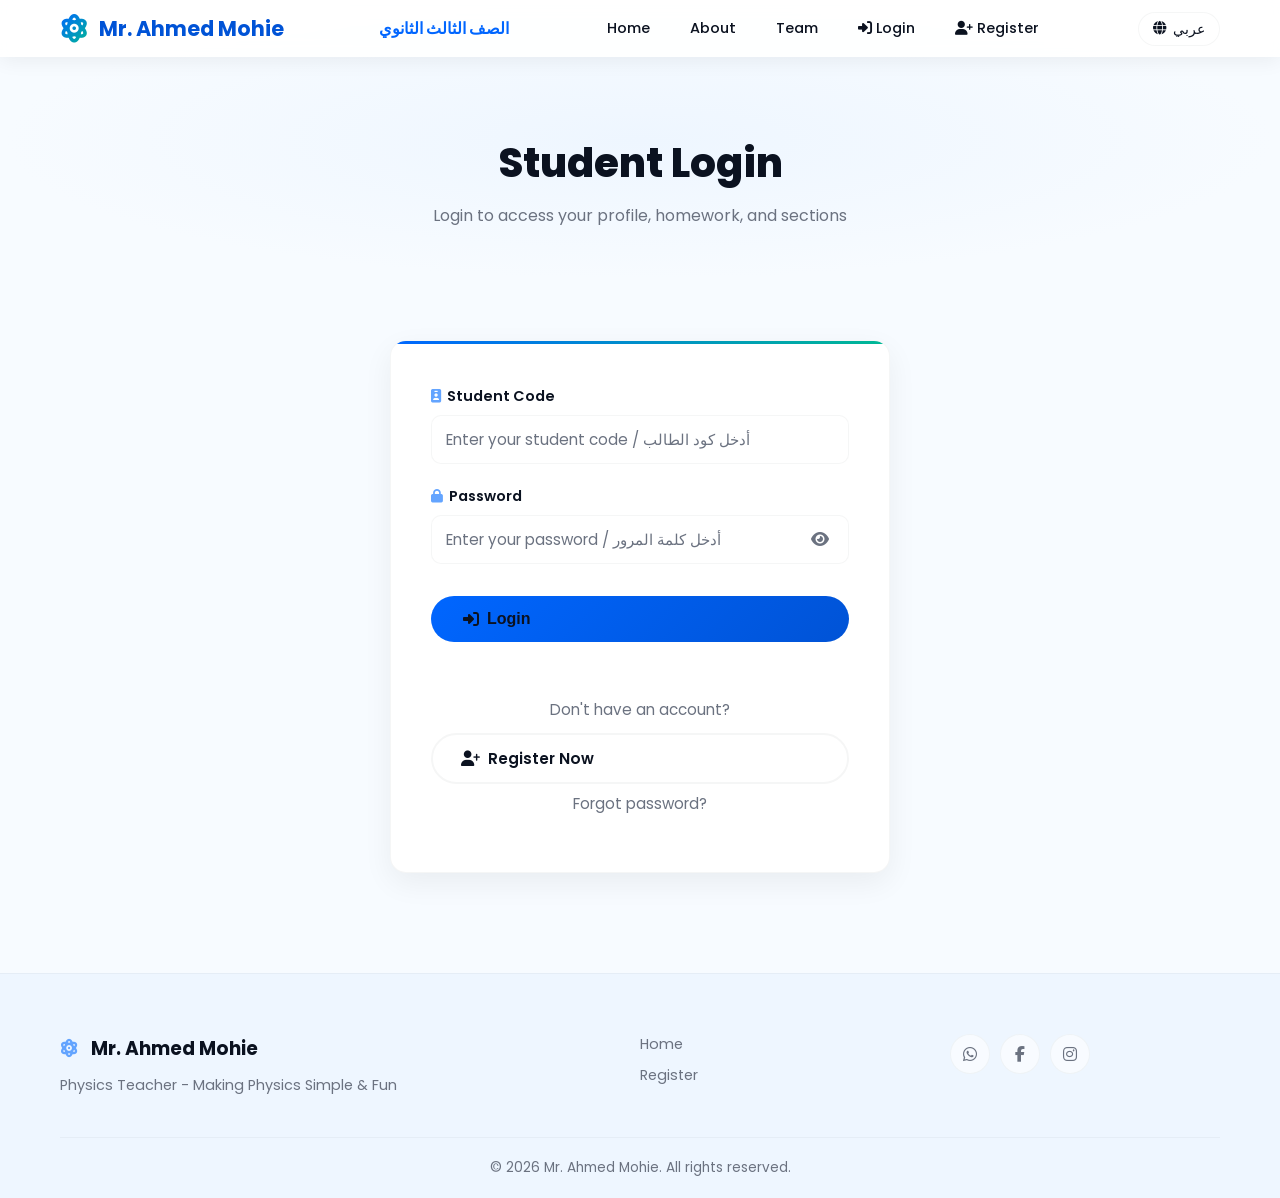
<file: login.html>
<!DOCTYPE html>
<html lang="en" dir="ltr">
<head>
  <meta charset="UTF-8">
  <meta name="viewport" content="width=device-width, initial-scale=1.0">
  <title>Login - Mr. Ahmed Mohie Physics</title>
  <link rel="stylesheet" href="https://cdnjs.cloudflare.com/ajax/libs/font-awesome/6.5.1/css/all.min.css">
  <link href="https://fonts.googleapis.com/css2?family=Cairo:wght@300;400;600;700;900&family=Poppins:wght@300;400;500;600;700;900&display=swap" rel="stylesheet">
  <link rel="stylesheet" href="css/style.css">
</head>
<body>
  <!-- Loader -->
  <div id="loader">
    <div class="loader-content">
      <div class="atom-loader"><div class="electron"></div><div class="electron"></div><div class="electron"></div><div class="nucleus"></div></div>
      <p data-en="Loading..." data-ar="جاري التحميل...">Loading...</p>
    </div>
  </div>

  <!-- Navbar -->
  <nav class="navbar scrolled" id="navbar">
    <div class="nav-container">
      <a href="index.html" class="logo"><i class="fas fa-atom"></i><span data-en="Mr. Ahmed Mohie" data-ar="أ. أحمد محي">Mr. Ahmed Mohie</span></a>
      <div style="margin-left:12px; font-weight:700; direction:rtl; color:var(--primary);">الصف الثالث الثانوي</div>
      <div class="nav-links" id="navLinks">
        <a href="index.html" class="nav-link" data-en="Home" data-ar="الرئيسية">Home</a>
        <a href="index.html#about" class="nav-link" data-en="About" data-ar="من نحن">About</a>
        <a href="index.html#team" class="nav-link" data-en="Team" data-ar="الفريق">Team</a>
        <span class="nav-auth" id="navAuth"></span>
        <!-- <a href="homework.html" class="nav-link nav-btn" data-en="Homework" data-ar="الواجب"><i class="fas fa-book-open"></i> <span data-en="Homework" data-ar="الواجب">Homework</span></a> -->
        <!-- <a href="sections.html" class="nav-link nav-btn btn-secondary" data-en="Sections" data-ar="الحصص"><i class="fas fa-play-circle"></i> <span data-en="Sections" data-ar="الحصص">Sections</span></a> -->
      </div>
      <div class="nav-actions">
        <button class="lang-toggle" id="langToggle" onclick="toggleLanguage()"><i class="fas fa-globe"></i><span id="langText">عربي</span></button>
        <button class="menu-toggle" id="menuToggle" onclick="toggleMenu()"><span></span><span></span><span></span></button>
      </div>
    </div>
  </nav>

  <!-- Page Hero -->
  <div class="page-hero">
    <div>
      <h1 data-en="Student Login" data-ar="تسجيل الدخول">Student Login</h1>
      <p data-en="Login to access your profile, homework, and sections" data-ar="سجل دخولك للوصول لملفك الشخصي والواجبات والحصص">Login to access your profile, homework, and sections</p>
    </div>
  </div>

  <!-- Login Form -->
  <section class="form-section">
    <div class="container">
      <div class="form-card" style="max-width: 500px;">
        <div id="formAlert" style="display:none;"></div>

        <form id="loginForm" autocomplete="off">
          <!-- Student Code -->
          <div class="form-group">
            <label><i class="fas fa-id-badge"></i> <span data-en="Student Code" data-ar="كود الطالب">Student Code</span></label>
            <input type="text" class="form-control" id="loginCode" name="loginCode" placeholder="Enter your student code / أدخل كود الطالب" required>
            <div class="form-error" id="codeError" data-en="Student code is required" data-ar="كود الطالب مطلوب">Student code is required</div>
          </div>

          <!-- Password -->
          <div class="form-group">
            <label><i class="fas fa-lock"></i> <span data-en="Password" data-ar="كلمة المرور">Password</span></label>
            <div style="position: relative;">
              <input type="password" class="form-control" id="loginPassword" name="loginPassword" placeholder="Enter your password / أدخل كلمة المرور" required style="padding-right: 50px;">
              <button type="button" class="password-eye" onclick="togglePasswordVisibility('loginPassword', this)">
                <i class="fas fa-eye"></i>
              </button>
            </div>
            <div class="form-error" id="passwordError" data-en="Password is required" data-ar="كلمة المرور مطلوبة">Password is required</div>
          </div>

          <!-- Submit -->
          <button type="submit" class="btn btn-primary btn-lg" style="width: 100%; margin-top: 10px;" id="loginBtn">
            <i class="fas fa-sign-in-alt"></i>
            <span data-en="Login" data-ar="دخول">Login</span>
          </button>
        </form>

        <div class="form-footer">
          <p data-en="Don't have an account?" data-ar="ليس لديك حساب؟">Don't have an account?</p>
          <a href="register.html" class="btn btn-outline" style="width: 100%;">
            <i class="fas fa-user-plus"></i>
            <span data-en="Register Now" data-ar="سجل الآن">Register Now</span>
          </a>
          <p style="margin-top:8px; text-align:center;">
            <a href="#" id="forgotLink" data-en="Forgot password?" data-ar="هل نسيت كلمة المرور؟">Forgot password?</a>
          </p>

          <!-- Forgot password modal (placed inside form card for reliable DOM availability) -->
          <div id="forgotModal" class="modal" style="display:none;">
            <div class="modal-content">
              <h3 data-en="Forgot Password" data-ar="نسيت كلمة المرور">Forgot Password</h3>
              <p data-en="Enter your student code and phones to verify your identity." data-ar="أدخل كود الطالب وأرقام الهواتف للتحقق">Enter your student code and phones to verify your identity.</p>
              <input type="text" id="forgotCode" class="form-control" placeholder="Student code / كود الطالب" style="margin-top:8px;">
              <input type="text" id="forgotPhone" class="form-control" placeholder="Your phone (e.g. 010...)" style="margin-top:8px;">
              <input type="text" id="forgotParentPhone" class="form-control" placeholder="Parent phone (e.g. 010...)" style="margin-top:8px;">
              <div style="display:flex; gap:10px; justify-content:flex-end; margin-top:10px;">
                <button id="forgotCancel" class="btn btn-outline">Cancel</button>
                <button id="forgotSubmit" class="btn btn-primary">Find Password</button>
              </div>
              <div id="forgotResult" style="margin-top:12px; color:var(--text-muted);"></div>
            </div>
          </div>
        </div>
      </div>
    </div>
  </section>

  <!-- Footer -->
  <footer class="footer">
    <div class="container">
      <div class="footer-content">
        <div class="footer-brand">
          <h3><i class="fas fa-atom"></i> <span data-en="Mr. Ahmed Mohie" data-ar="أ. أحمد محي">Mr. Ahmed Mohie</span></h3>
          <p data-en="Physics Teacher - Making Physics Simple & Fun" data-ar="مدرس فيزياء - نجعل الفيزياء بسيطة وممتعة">Physics Teacher - Making Physics Simple & Fun</p>
        </div>
        <div class="footer-links">
          <a href="index.html" data-en="Home" data-ar="الرئيسية">Home</a>
          <a href="register.html" data-en="Register" data-ar="التسجيل">Register</a>
          <!-- <a href="homework.html" data-en="Homework" data-ar="الواجب">Homework</a> -->
          <!-- <a href="sections.html" data-en="Sections" data-ar="الحصص">Sections</a> -->
        </div>
        <div class="footer-social">
          <a href="https://api.whatsapp.com/send/?phone=%2B201288449598" class="social-link whatsapp" target="_blank"><i class="fab fa-whatsapp"></i></a>
          <a href="https://www.facebook.com/share/aLnUsKV1Sk315EAJ/?mibextid=qi2Omg" class="social-link facebook" target="_blank"><i class="fab fa-facebook-f"></i></a>
          <a href="https://www.instagram.com/ahmedmohie97" class="social-link instagram" target="_blank"><i class="fab fa-instagram"></i></a>
        </div>
      </div>
      <div class="footer-bottom">
        <p>&copy; 2026 Mr. Ahmed Mohie. <span data-en="All rights reserved." data-ar="جميع الحقوق محفوظة.">All rights reserved.</span></p>
      </div>
    </div>
  </footer>

  <script src="js/main.js"></script>
  <script src="js/login.js"></script>

  
</body>
</html>
</file>
<file: css/style.css>
/* ============================
   ROOT VARIABLES & RESET (Light Theme)
   ============================ */
@import url('https://fonts.googleapis.com/css2?family=Inter:wght@300;400;600;800&display=swap');

:root {
  --primary: #0066ff;
  --primary-dark: #0053d6;
  --primary-light: #63a4ff;
  --secondary: #00b894;
  --accent: #ff6b6b;
  --dark: #f7fbff; /* page background */
  --dark-light: #eef6ff;
  --dark-card: #ffffff;
  --glass: rgba(255, 255, 255, 0.6);
  --glass-border: rgba(16, 24, 40, 0.04);
  --white: #0b1220; /* primary text color on light bg */
  --text: #0b1220;
  --text-muted: #6b7280;
  --success: #16a34a;
  --error: #ef4444;
  --warning: #f59e0b;
  --radius-sm: 10px;
  --radius-lg: 16px;
  --transition: all 0.25s ease;
  --shadow: 0 8px 30px rgba(2,6,23,0.06);
}

*, *::before, *::after { margin: 0; padding: 0; box-sizing: border-box; }

html { scroll-behavior: smooth; }

body {
  font-family: 'Inter', system-ui, -apple-system, 'Segoe UI', Roboto, 'Helvetica Neue', Arial;
  background: var(--dark);
  color: var(--text);
  overflow-x: hidden;
  min-height: 100vh;
}

body[dir="rtl"] { font-family: 'Cairo', sans-serif; }

a { text-decoration: none; color: inherit; }
ul, ol { list-style: none; }
img { max-width: 100%; display: block; }

.container {
  max-width: 1200px;
  margin: 0 auto;
  padding: 0 20px;
}

/* ============================
   LOADER
   ============================ */
#loader {
  position: fixed; top: 0; left: 0; width: 100%; height: 100%;
  background: var(--dark);
  display: flex; align-items: center; justify-content: center;
  z-index: 10000;
  transition: opacity 0.5s, visibility 0.5s;
}
#loader.hidden { opacity: 0; visibility: hidden; pointer-events: none; }

.loader-content { text-align: center; }

.atom-loader {
  position: relative; width: 80px; height: 80px; margin: 0 auto 20px;
}

.electron {
  position: absolute; width: 100%; height: 100%;
  border: 2px solid transparent; border-top-color: var(--primary-light);
  border-radius: 50%; animation: spin 1.2s linear infinite;
}
.electron:nth-child(2) {
  border-top-color: var(--secondary);
  animation-duration: 1.5s; transform: rotate(45deg);
}
.electron:nth-child(3) {
  border-top-color: var(--accent);
  animation-duration: 2s; transform: rotate(90deg);
}

.nucleus {
  position: absolute; top: 50%; left: 50%;
  transform: translate(-50%, -50%);
  width: 12px; height: 12px; border-radius: 50%;
  background: var(--primary-light);
  box-shadow: 0 0 20px var(--primary);
}

@keyframes spin { to { transform: rotate(360deg); } }

.loader-content p {
  color: var(--text-muted); font-size: 0.9rem;
  animation: pulse 1.5s ease-in-out infinite;
}
@keyframes pulse { 0%, 100% { opacity: 0.5; } 50% { opacity: 1; } }

/* ============================
   NAVBAR
   ============================ */
.navbar {
  position: fixed; top: 0; left: 0; width: 100%;
  padding: 15px 0; z-index: 1000;
  transition: var(--transition);
}
.navbar.scrolled {
  background: rgba(255, 255, 255, 0.9);
  backdrop-filter: blur(8px);
  padding: 10px 0;
  box-shadow: 0 4px 20px rgba(2,6,23,0.06);
}

.nav-container {
  max-width: 1200px; margin: 0 auto; padding: 0 20px;
  display: flex; align-items: center; justify-content: space-between;
}

.logo {
  display: flex; align-items: center; gap: 10px;
  font-size: 1.3rem; font-weight: 700; color: var(--primary-dark);
}
.logo i {
  font-size: 1.8rem;
  background: linear-gradient(135deg, var(--primary), var(--secondary));
  -webkit-background-clip: text; -webkit-text-fill-color: transparent;
}

/* Logo image in navbar */
.site-logo {
  width: 44px; height: 44px; object-fit: contain; border-radius: 8px;
  box-shadow: 0 6px 20px rgba(0,0,0,0.45);
}

.nav-links { display: flex; align-items: center; gap: 8px; }

.nav-link {
  color: var(--text); padding: 8px 16px; border-radius: 8px;
  font-size: 0.9rem; font-weight: 500; transition: var(--transition);
  white-space: nowrap;
}
.nav-link:hover { color: var(--white); background: var(--glass); }
.nav-link.active { color: var(--primary-light); }

.nav-link.nav-btn {
  background: linear-gradient(135deg, var(--primary), var(--primary-dark));
  color: var(--white); padding: 8px 20px; border-radius: 50px;
}
.nav-link.nav-btn:hover { transform: translateY(-2px); box-shadow: 0 5px 20px rgba(108, 92, 231, 0.4); }
.nav-link.nav-btn.btn-secondary {
  background: linear-gradient(135deg, var(--secondary), #00b3ae);
}

.nav-actions { display: flex; align-items: center; gap: 10px; }

.lang-toggle {
  display: flex; align-items: center; gap: 6px;
  background: var(--glass); border: 1px solid var(--glass-border);
  color: var(--text); padding: 8px 14px; border-radius: 50px;
  cursor: pointer; font-size: 0.85rem; transition: var(--transition);
}
.lang-toggle:hover { border-color: var(--primary); color: var(--white); }

.menu-toggle {
  display: none; flex-direction: column; gap: 5px;
  background: none; border: none; cursor: pointer; padding: 5px;
}
.menu-toggle span {
  width: 25px; height: 2px; background: var(--white);
  transition: var(--transition);
}
.menu-toggle.active span:nth-child(1) { transform: rotate(45deg) translate(5px, 5px); }
.menu-toggle.active span:nth-child(2) { opacity: 0; }
.menu-toggle.active span:nth-child(3) { transform: rotate(-45deg) translate(5px, -5px); }

/* Simple modal for forgot-password */
.modal {
  position: fixed; inset: 0; display: none; align-items: center; justify-content: center;
  background: rgba(0,0,0,0.6); z-index: 20000; padding: 20px;
}
.modal .modal-content {
  width: 100%; max-width: 520px; background: linear-gradient(145deg, rgba(30,30,50,0.95), rgba(20,20,40,0.95));
  border: 1px solid rgba(255,255,255,0.04); padding: 22px; border-radius: 14px; color: var(--text);
}
.modal .modal-content h3 { margin-bottom: 6px; color: var(--white); }
.modal .modal-content input.form-control { margin-top: 10px; }

/* ============================
   HERO SECTION
   ============================ */
.hero {
  min-height: 100vh; display: flex; align-items: center; justify-content: center;
  text-align: center; padding: 120px 20px 60px;
  position: relative; overflow: hidden;
  background: radial-gradient(ellipse at center, var(--dark-light) 0%, var(--dark) 70%);
}

#particles {
  position: absolute; top: 0; left: 0; width: 100%; height: 100%;
  pointer-events: none; overflow: hidden;
}
.particle {
  position: absolute; bottom: -10px; border-radius: 50%;
  opacity: 0.3; animation: floatUp linear infinite;
}
@keyframes floatUp {
  0% { transform: translateY(0) rotate(0deg); opacity: 0; }
  10% { opacity: 0.3; }
  90% { opacity: 0.3; }
  100% { transform: translateY(-100vh) rotate(720deg); opacity: 0; }
}

.hero-content { position: relative; z-index: 2; max-width: 800px; }

.hero-title { font-size: 3.5rem; font-weight: 900; line-height: 1.2; margin-bottom: 20px; color: var(--white); }

.gradient-text {
  background: linear-gradient(135deg, var(--primary-light), var(--secondary), var(--accent));
  -webkit-background-clip: text; -webkit-text-fill-color: transparent;
}

.hero-subtitle {
  font-size: 1.15rem; color: var(--text-muted);
  max-width: 600px; margin: 0 auto 35px; line-height: 1.8;
}

.hero-buttons { display: flex; gap: 15px; justify-content: center; flex-wrap: wrap; }

/* ============================
   BUTTONS
   ============================ */
.btn {
  display: inline-flex; align-items: center; gap: 8px;
  padding: 12px 28px; border-radius: 50px; font-weight: 600;
  font-size: 0.95rem; cursor: pointer; transition: var(--transition);
  border: none; text-decoration: none;
}
.btn-primary {
  background: linear-gradient(135deg, var(--primary), var(--primary-dark));
  color: var(--white);
}
.btn-primary:hover { transform: translateY(-2px); box-shadow: 0 8px 25px rgba(108, 92, 231, 0.4); }

.btn-outline {
  background: transparent; color: var(--white);
  border: 2px solid var(--glass-border);
}
.btn-outline:hover { border-color: var(--primary); background: rgba(108, 92, 231, 0.1); }

.btn-secondary-style {
  background: linear-gradient(135deg, var(--secondary), #00b3ae);
  color: var(--white);
}
.btn-secondary-style:hover { transform: translateY(-2px); box-shadow: 0 8px 25px rgba(0, 206, 201, 0.4); }

.btn-danger {
  background: linear-gradient(135deg, var(--error), #e84040);
  color: var(--white);
}
.btn-danger:hover { transform: translateY(-2px); box-shadow: 0 8px 25px rgba(255, 71, 87, 0.4); }

.btn-lg { padding: 14px 32px; font-size: 1rem; }

.btn.loading { pointer-events: none; opacity: 0.7; }

.spinner {
  width: 20px; height: 20px; border: 2px solid rgba(255,255,255,0.3);
  border-top-color: var(--white); border-radius: 50%;
  animation: spin 0.8s linear infinite; display: inline-block;
}

/* ============================
   SECTIONS (ABOUT, TEAM)
   ============================ */
.section-header { text-align: center; margin-bottom: 50px; }

.section-title {
  font-size: 2.2rem; font-weight: 800; color: var(--white); margin-bottom: 10px;
}

.section-divider {
  width: 80px; height: 4px; margin: 0 auto;
  background: linear-gradient(135deg, var(--primary), var(--secondary));
  border-radius: 2px;
}

/* About */
.about-section { padding: 100px 0; }

.about-grid {
  display: grid; grid-template-columns: repeat(auto-fit, minmax(250px, 1fr)); gap: 25px;
}

.about-card {
  background: var(--glass); border: 1px solid var(--glass-border);
  border-radius: var(--radius-lg); padding: 35px 25px;
  text-align: center; transition: var(--transition);
}
.about-card:hover { transform: translateY(-5px); border-color: var(--primary); }

.about-icon {
  width: 70px; height: 70px; border-radius: 16px;
  background: linear-gradient(135deg, var(--primary), var(--primary-dark));
  display: flex; align-items: center; justify-content: center;
  margin: 0 auto 20px; font-size: 1.5rem; color: var(--white);
}

.about-card h3 { color: var(--white); margin-bottom: 10px; font-size: 1.15rem; }
.about-card p { color: var(--text-muted); font-size: 0.9rem; line-height: 1.7; }

/* Stats */
.stats-section { padding: 60px 0; }
.stats-grid { display: grid; grid-template-columns: repeat(auto-fit, minmax(200px, 1fr)); gap: 25px; }
.stat-card { text-align: center; padding: 30px; }
.stat-number { font-size: 2.5rem; font-weight: 900; color: var(--primary-light); }
.stat-label { color: var(--text-muted); font-size: 0.9rem; margin-top: 5px; }

/* Team */
.team-section { padding: 100px 0; }

 .team-grid {
  display: grid; grid-template-columns: repeat(auto-fill, minmax(220px, 1fr)); gap: 24px;
 }

 .team-card {
  background: linear-gradient(180deg, rgba(255,255,255,0.02), rgba(255,255,255,0.01));
  border: 1px solid rgba(255,255,255,0.03);
  border-radius: 22px; padding: 36px 20px;
  text-align: center; transition: transform 0.35s ease, box-shadow 0.35s ease, border-color 0.35s ease;
  box-shadow: 0 10px 30px rgba(0,0,0,0.45);
}
.team-card:hover { transform: translateY(-8px); border-color: rgba(108,92,231,0.6); box-shadow: 0 18px 50px rgba(0,0,0,0.55); }

 .team-avatar {
  width: 110px; height: 110px; border-radius: 50%; overflow: hidden;
  margin: 0 auto 16px; position: relative; border: 6px solid rgba(255,255,255,0.03);
  box-shadow: 0 8px 30px rgba(0,0,0,0.6);
  background: radial-gradient(circle at 30% 30%, rgba(255,255,255,0.02), rgba(255,255,255,0.01));
}
.team-avatar img { width: 100%; height: 100%; object-fit: cover; display: block; }

/* Tweak teacher avatar (first card) for better crop and presence */
.team-section .team-card:first-child .team-avatar { width: 130px; height: 130px; border: 6px solid rgba(108,92,231,0.12); box-shadow: 0 14px 40px rgba(0,0,0,0.6); }
.team-section .team-card:first-child .team-avatar img { object-position: 50% 22%; }

 .team-card h4 { color: var(--white); font-size: 1.1rem; margin-bottom: 6px; font-weight: 800; }
 .team-card .team-role { color: var(--text-muted); font-size: 0.9rem; margin-bottom: 12px; }

 .team-social { display: flex; justify-content: center; gap: 12px; margin-top: 6px; }
 .team-social a {
  width: 40px; height: 40px; border-radius: 50%; display: inline-flex; align-items: center; justify-content: center;
  background: rgba(255,255,255,0.02); border: 1px solid rgba(255,255,255,0.03);
  color: var(--text-muted); font-size: 0.9rem; transition: all 0.25s ease;
}
 .team-social a:hover { transform: translateY(-4px); background: rgba(255,255,255,0.04); color: var(--white); border-color: rgba(108,92,231,0.6); box-shadow: 0 10px 30px rgba(108,92,231,0.12); }

/* ============================
   PAGE HERO (SUB-PAGES)
   ============================ */
.page-hero {
  min-height: 280px; display: flex; align-items: center; justify-content: center;
  text-align: center; padding: 120px 20px 40px;
  background: radial-gradient(ellipse at center, var(--dark-light) 0%, var(--dark) 70%);
}
.page-hero h1 { font-size: 2.5rem; font-weight: 800; color: var(--white); margin-bottom: 10px; }
.page-hero p { color: var(--text-muted); font-size: 1rem; }

/* ============================
   FORMS
   ============================ */
.form-section { padding: 60px 0 100px; }

.form-card {
  max-width: 620px; margin: 0 auto;
  background: var(--dark-card);
  border: 1px solid var(--glass-border);
  border-radius: var(--radius-lg); padding: 45px 40px;
  box-shadow: 0 10px 30px rgba(2,6,23,0.06);
  position: relative;
  overflow: hidden;
}
.form-card::before {
  content: ''; position: absolute; top: 0; left: 0; right: 0; height: 3px;
  background: linear-gradient(90deg, var(--primary), var(--secondary), var(--primary));
  background-size: 200% 100%;
  animation: shimmerBar 3s ease infinite;
}
@keyframes shimmerBar {
  0%, 100% { background-position: 0% 50%; }
  50% { background-position: 100% 50%; }
}

.form-group { margin-bottom: 22px; position: relative; }

.form-group label {
  display: flex; align-items: center; margin-bottom: 8px; font-weight: 600;
  color: var(--white); font-size: 0.9rem; gap: 6px;
}
.form-group label i { color: var(--primary-light); font-size: 0.85rem; }

.field-hint {
  display: block; margin-top: 6px; font-size: 0.78rem;
  color: var(--text-muted); opacity: 0.8;
}
.field-hint i { margin-right: 4px; color: var(--primary-light); font-size: 0.75rem; }
body[dir="rtl"] .field-hint i { margin-right: 0; margin-left: 4px; }

.form-control {
  width: 100%; padding: 12px 14px; border-radius: var(--radius-sm);
  border: 1px solid var(--glass-border); background: #fff;
  color: var(--text); font-size: 0.95rem; transition: all 0.18s ease;
  font-family: inherit;
}
.form-control:focus {
  outline: none; border-color: var(--primary);
  box-shadow: 0 6px 20px rgba(3,102,255,0.08);
  background: #fff;
}
.form-control:hover:not(:focus) {
  border-color: rgba(3,102,255,0.08);
}
.form-control::placeholder { color: var(--text-muted); }

select.form-control {
  appearance: none; cursor: pointer;
  background-image: url("data:image/svg+xml,%3Csvg xmlns='http://www.w3.org/2000/svg' width='12' height='12' viewBox='0 0 12 12'%3E%3Cpath fill='%238888a0' d='M6 8L1 3h10z'/%3E%3C/svg%3E");
  background-repeat: no-repeat; background-position: right 15px center;
}
body[dir="rtl"] select.form-control { background-position: left 15px center; }

select.form-control option { background: var(--dark-card); color: var(--white); }

.form-error {
  color: var(--error); font-size: 0.8rem; margin-top: 5px;
  display: none;
}
.form-error.show { display: block; }

/* Barcode Scanner */
.scanner-section { margin-bottom: 25px; }
.scanner-buttons { display: flex; gap: 10px; margin-bottom: 15px; flex-wrap: wrap; }
.scan-code-wrapper { display: flex; flex-direction: column; gap: 8px; }
.scan-code-wrapper .form-control { margin-bottom: 0; }
.scanner-controls { display: flex; gap: 10px; flex-wrap: wrap; }
#scannerArea {
  width: 100%; min-height: 200px; max-height: 320px; border-radius: var(--radius-sm);
  overflow: hidden; position: relative;
  border: 2px solid var(--glass-border); background: #000;
}
#scannerArea video, #scannerArea canvas { width: 100% !important; height: auto !important; display: block; }
#scannerArea .drawingBuffer { position: absolute; top: 0; left: 0; }
.scan-hint { font-size: 0.82rem; opacity: 0.85; }

/* ============================
   ALERT & TOAST
   ============================ */
.alert {
  padding: 14px 20px; border-radius: var(--radius-sm);
  font-size: 0.9rem; display: flex; align-items: center; gap: 10px;
}
.alert-success { background: rgba(0, 184, 148, 0.15); color: var(--success); border: 1px solid rgba(0, 184, 148, 0.3); }
.alert-error { background: rgba(255, 71, 87, 0.15); color: var(--error); border: 1px solid rgba(255, 71, 87, 0.3); }
.alert-warning { background: rgba(255, 165, 2, 0.15); color: var(--warning); border: 1px solid rgba(255, 165, 2, 0.3); }

.toast {
  position: fixed; bottom: 30px; right: 30px;
  padding: 14px 24px; border-radius: var(--radius-sm);
  color: var(--white); font-size: 0.9rem; font-weight: 500;
  z-index: 10001; transform: translateY(100px);
  transition: transform 0.3s ease; display: flex; align-items: center; gap: 10px;
  max-width: 400px;
}
body[dir="rtl"] .toast { right: auto; left: 30px; }
.toast.show { transform: translateY(0); }
.toast.success { background: var(--success); }
.toast.error { background: var(--error); }

/* ============================
   CONTENT SECTION (HOMEWORK / SECTIONS)
   ============================ */
.content-section { padding: 60px 0 100px; }

.code-check-card {
  max-width: 550px; margin: 0 auto 40px;
  background: var(--glass); border: 1px solid var(--glass-border);
  border-radius: var(--radius-lg); padding: 35px;
  text-align: center;
}
.code-check-card h3 { color: var(--white); margin-bottom: 8px; }

.code-input-group {
  display: flex; gap: 10px; margin-top: 20px;
}
.code-input-group .form-control { flex: 1; }

.content-grid {
  display: grid; grid-template-columns: repeat(auto-fill, minmax(300px, 1fr));
  gap: 20px;
}

.content-card {
  background: var(--glass); border: 1px solid var(--glass-border);
  border-radius: var(--radius-lg); overflow: hidden; transition: var(--transition);
}
.content-card:hover { transform: translateY(-3px); border-color: var(--primary); }

.content-card-header {
  display: flex; align-items: center; gap: 15px; padding: 20px;
  border-bottom: 1px solid var(--glass-border);
}
.content-card-icon {
  width: 45px; height: 45px; border-radius: 12px;
  background: linear-gradient(135deg, var(--primary), var(--primary-dark));
  display: flex; align-items: center; justify-content: center;
  color: var(--white); font-size: 1.1rem; flex-shrink: 0;
}
.content-card-header h4 { color: var(--white); font-size: 1rem; }
.content-card-header span { color: var(--text-muted); font-size: 0.8rem; }

.content-card-body { padding: 20px; }
.content-card-body p { color: var(--text-muted); font-size: 0.9rem; line-height: 1.6; }

.content-card-footer { padding: 15px 20px; border-top: 1px solid var(--glass-border); }

/* Video Player */
.video-player-section { display: none; }
.video-player-section.active { display: block; }

.video-wrapper {
  position: relative; padding-bottom: 56.25%; height: 0;
  border-radius: var(--radius-lg); overflow: hidden;
  background: #000; margin-bottom: 20px;
}
.video-wrapper iframe, .video-wrapper video {
  position: absolute; top: 0; left: 0; width: 100%; height: 100%; border: none;
}

.video-info h3 { color: var(--white); font-size: 1.3rem; margin-bottom: 8px; }
.video-info p { color: var(--text-muted); }

/* Password Modal */
.modal-overlay {
  position: fixed; top: 0; left: 0; width: 100%; height: 100%;
  background: rgba(0, 0, 0, 0.7); backdrop-filter: blur(5px);
  display: none; align-items: center; justify-content: center;
  z-index: 5000;
}
.modal-overlay.active { display: flex; }

.modal-card {
  background: var(--dark-card); border: 1px solid var(--glass-border);
  border-radius: var(--radius-lg); padding: 35px; max-width: 420px;
  width: 90%; text-align: center;
}
.modal-card h3 { color: var(--white); margin-bottom: 8px; }
.modal-card p { color: var(--text-muted); font-size: 0.9rem; margin-bottom: 20px; }

/* Skeleton Loading */
.skeleton {
  background: linear-gradient(110deg, var(--glass) 8%, rgba(255,255,255,0.08) 18%, var(--glass) 33%);
  background-size: 200% 100%;
  animation: shimmer 1.5s linear infinite;
  border-radius: var(--radius-lg);
}
.skeleton-card { height: 200px; }
@keyframes shimmer { to { background-position-x: -200%; } }

/* Empty State */
.empty-state { text-align: center; padding: 60px 20px; }
.empty-state i { font-size: 3rem; color: var(--text-muted); margin-bottom: 15px; }
.empty-state h3 { color: var(--white); margin-bottom: 8px; }
.empty-state p { color: var(--text-muted); }

/* ============================
   FOOTER
   ============================ */
.footer {
  background: var(--dark-light); border-top: 1px solid var(--glass-border);
  padding: 60px 0 0;
}

.footer-content {
  display: grid; grid-template-columns: 2fr 1fr 1fr;
  gap: 40px; margin-bottom: 40px;
}

.footer-brand h3 { color: var(--white); margin-bottom: 10px; }
.footer-brand h3 i { color: var(--primary-light); margin-right: 8px; }
.footer-brand p { color: var(--text-muted); font-size: 0.9rem; line-height: 1.7; }

.footer-links { display: flex; flex-direction: column; gap: 10px; }
.footer-links a { color: var(--text-muted); font-size: 0.9rem; transition: var(--transition); }
.footer-links a:hover { color: var(--primary-light); }

.footer-social { display: flex; gap: 10px; align-items: flex-start; }
.social-link {
  width: 40px; height: 40px; border-radius: 50%;
  background: var(--glass); border: 1px solid var(--glass-border);
  display: flex; align-items: center; justify-content: center;
  color: var(--text-muted); font-size: 1rem; transition: var(--transition);
}
.social-link:hover { transform: translateY(-3px); }
.social-link.whatsapp:hover { background: #25d366; color: var(--white); border-color: #25d366; }
.social-link.facebook:hover { background: #1877f2; color: var(--white); border-color: #1877f2; }
.social-link.instagram:hover { background: linear-gradient(135deg, #f09433, #e6683c, #dc2743, #cc2366, #bc1888); color: var(--white); border-color: transparent; }

.footer-bottom {
  text-align: center; padding: 20px 0;
  border-top: 1px solid var(--glass-border);
  color: var(--text-muted); font-size: 0.85rem;
}

/* ============================
   SCROLL ANIMATIONS
   ============================ */
.fade-in {
  opacity: 0; transform: translateY(30px);
  transition: opacity 0.6s ease, transform 0.6s ease;
}
.fade-in.visible { opacity: 1; transform: translateY(0); }

/* ============================
   BACK TO TOP
   ============================ */
.back-to-top {
  position: fixed; bottom: 30px; right: 30px;
  width: 45px; height: 45px; border-radius: 50%;
  background: var(--primary); color: var(--white);
  display: none; align-items: center; justify-content: center;
  font-size: 1.1rem; cursor: pointer; border: none;
  box-shadow: 0 4px 15px rgba(108, 92, 231, 0.4);
  transition: var(--transition); z-index: 999;
}
.back-to-top:hover { transform: translateY(-3px); }

/* ============================
   PROFILE PAGE
   ============================ */
.profile-card {
  max-width: 700px; margin: 0 auto;
  background: var(--glass); border: 1px solid var(--glass-border);
  border-radius: var(--radius-lg); padding: 40px;
  backdrop-filter: blur(10px);
}

.profile-avatar { text-align: center; margin-bottom: 35px; }

.avatar-circle {
  width: 100px; height: 100px; border-radius: 50%;
  background: linear-gradient(135deg, var(--primary), var(--secondary));
  display: flex; align-items: center; justify-content: center;
  margin: 0 auto 15px; font-size: 2.5rem; color: var(--white);
  box-shadow: 0 8px 30px rgba(108, 92, 231, 0.4);
}

.profile-avatar h2 { color: var(--white); font-size: 1.5rem; font-weight: 700; margin-bottom: 5px; }

.profile-code {
  display: inline-block;
  background: linear-gradient(135deg, rgba(108, 92, 231, 0.2), rgba(0, 206, 201, 0.2));
  color: var(--primary-light); padding: 4px 16px; border-radius: 50px;
  font-size: 0.85rem; font-weight: 600;
  border: 1px solid rgba(108, 92, 231, 0.3);
}

.profile-info-grid {
  display: grid; grid-template-columns: 1fr 1fr; gap: 15px; margin-bottom: 30px;
}

.profile-info-item {
  display: flex; align-items: center; gap: 14px;
  background: rgba(255, 255, 255, 0.03);
  border: 1px solid var(--glass-border); border-radius: var(--radius-sm);
  padding: 16px; transition: var(--transition);
}
.profile-info-item:hover { border-color: var(--primary); background: rgba(108, 92, 231, 0.05); }

.info-icon {
  width: 42px; height: 42px; border-radius: 10px;
  background: linear-gradient(135deg, var(--primary), var(--primary-dark));
  display: flex; align-items: center; justify-content: center;
  color: var(--white); font-size: 1rem; flex-shrink: 0;
}

.info-content { display: flex; flex-direction: column; min-width: 0; }

.info-label {
  color: var(--text-muted); font-size: 0.78rem;
  text-transform: uppercase; letter-spacing: 0.5px; margin-bottom: 2px;
}

.info-value { color: var(--white); font-size: 0.95rem; font-weight: 600; word-break: break-word; }

.profile-actions { display: flex; gap: 12px; flex-wrap: wrap; }
.profile-actions .btn { flex: 1; min-width: 150px; justify-content: center; }

/* Nav Auth */
.nav-auth { display: contents; }
.nav-profile-link { color: var(--primary-light) !important; }

/* Login page extras */
.form-footer {
  margin-top: 30px; padding-top: 25px;
  border-top: 1px solid rgba(255,255,255,0.06); text-align: center;
}
.form-footer p { color: var(--text-muted); margin-bottom: 12px; font-size: 0.95rem; }

/* Submit button enhancements */
#submitBtn {
  padding: 16px; font-size: 1rem; font-weight: 700;
  letter-spacing: 0.5px; text-transform: none;
  transition: all 0.3s ease;
}
#submitBtn:hover:not(:disabled) {
  transform: translateY(-2px);
  box-shadow: 0 8px 25px rgba(108, 92, 231, 0.35);
}
#submitBtn:disabled {
  opacity: 0.7; cursor: not-allowed; transform: none;
}

.password-eye {
  position: absolute; top: 50%; right: 15px; transform: translateY(-50%);
  background: none; border: none; color: var(--text-muted);
  cursor: pointer; font-size: 1rem; padding: 5px; transition: var(--transition);
}
body[dir="rtl"] .password-eye { right: unset; left: 15px; }
.password-eye:hover { color: var(--primary-light); }

/* ============================
   RESPONSIVE
   ============================ */
@media (max-width: 768px) {
  .nav-links {
    position: fixed; top: 0; right: -100%; width: 280px; height: 100vh;
    background: var(--dark-card); flex-direction: column;
    padding: 80px 30px 30px; gap: 5px; transition: right 0.3s ease;
    border-left: 1px solid var(--glass-border);
  }
  body[dir="rtl"] .nav-links { right: auto; left: -100%; border-left: none; border-right: 1px solid var(--glass-border); }
  .nav-links.active { right: 0; }
  body[dir="rtl"] .nav-links.active { right: auto; left: 0; }
  .menu-toggle { display: flex; }
  .hero-title { font-size: 2.2rem; }
  .hero-subtitle { font-size: 1rem; }
  .footer-content { grid-template-columns: 1fr; gap: 30px; }
  .team-grid { grid-template-columns: repeat(auto-fill, minmax(150px, 1fr)); }
  .profile-info-grid { grid-template-columns: 1fr; }
  .profile-actions { flex-direction: column; }
  .profile-actions .btn { min-width: 100%; }
  .profile-card { padding: 25px; }
}

@media (max-width: 480px) {
  .hero-title { font-size: 1.8rem; }
  .form-card { padding: 25px; }
  .code-input-group { flex-direction: column; }
  .content-grid { grid-template-columns: 1fr; }
  .dashboard-stats { grid-template-columns: 1fr; }
  .dashboard-grid { grid-template-columns: 1fr; }
}

/* ============================
   STUDENT DASHBOARD
   ============================ */
.student-dashboard {
  margin-bottom: 40px;
  animation: fadeIn 0.5s ease;
}

.dashboard-welcome {
  text-align: center;
  margin-bottom: 30px;
}
.dashboard-welcome h2 {
  color: var(--white);
  font-size: 1.6rem;
  margin-bottom: 6px;
}
.dashboard-welcome p {
  color: var(--text-muted);
  font-size: 0.95rem;
}

.dashboard-stats {
  display: grid;
  grid-template-columns: repeat(3, 1fr);
  gap: 15px;
  margin-bottom: 30px;
}

.stat-card {
  background: var(--glass);
  border: 1px solid var(--glass-border);
  border-radius: var(--radius-sm);
  padding: 20px;
  text-align: center;
  transition: var(--transition);
}
.stat-card:hover {
  border-color: var(--primary);
  transform: translateY(-2px);
}
.stat-card .stat-icon {
  width: 48px;
  height: 48px;
  border-radius: 12px;
  display: inline-flex;
  align-items: center;
  justify-content: center;
  font-size: 1.3rem;
  margin-bottom: 12px;
}
.stat-card .stat-icon.attendance-icon {
  background: rgba(0, 184, 148, 0.15);
  color: var(--success);
}
.stat-card .stat-icon.quiz-icon {
  background: rgba(108, 92, 231, 0.15);
  color: var(--primary-light);
}
.stat-card .stat-icon.avg-icon {
  background: rgba(253, 121, 168, 0.15);
  color: var(--accent);
}
.stat-card .stat-value {
  font-size: 1.8rem;
  font-weight: 700;
  color: var(--white);
  line-height: 1;
  margin-bottom: 4px;
}
.stat-card .stat-label {
  color: var(--text-muted);
  font-size: 0.85rem;
}

.dashboard-grid {
  display: grid;
  grid-template-columns: 1fr 1fr;
  gap: 20px;
  margin-bottom: 30px;
}

.dashboard-panel {
  background: var(--glass);
  border: 1px solid var(--glass-border);
  border-radius: var(--radius-lg);
  overflow: hidden;
}
.dashboard-panel-header {
  display: flex;
  align-items: center;
  gap: 10px;
  padding: 18px 20px;
  border-bottom: 1px solid var(--glass-border);
}
.dashboard-panel-header i {
  color: var(--primary-light);
  font-size: 1.1rem;
}
.dashboard-panel-header h3 {
  color: var(--white);
  font-size: 1.05rem;
  font-weight: 600;
}
.dashboard-panel-body {
  padding: 20px;
  max-height: 400px;
  overflow-y: auto;
}

/* Attendance Grid */
.attendance-grid {
  display: grid;
  grid-template-columns: repeat(auto-fill, minmax(140px, 1fr));
  gap: 10px;
}
.attendance-item {
  display: flex;
  align-items: center;
  gap: 10px;
  padding: 10px 12px;
  border-radius: var(--radius-sm);
  background: rgba(255,255,255,0.02);
  border: 1px solid var(--glass-border);
  font-size: 0.85rem;
  transition: var(--transition);
}
.attendance-item.present {
  border-color: rgba(0, 184, 148, 0.3);
  background: rgba(0, 184, 148, 0.08);
}
.attendance-item.absent {
  border-color: rgba(255, 71, 87, 0.2);
  background: rgba(255, 71, 87, 0.05);
}
.attendance-item .att-icon {
  width: 28px;
  height: 28px;
  border-radius: 50%;
  display: flex;
  align-items: center;
  justify-content: center;
  font-size: 0.75rem;
  flex-shrink: 0;
}
.attendance-item.present .att-icon {
  background: rgba(0, 184, 148, 0.2);
  color: var(--success);
}
.attendance-item.absent .att-icon {
  background: rgba(255, 71, 87, 0.15);
  color: var(--error);
}
.attendance-item .att-name {
  color: var(--text);
  font-size: 0.82rem;
  line-height: 1.2;
}

/* Quiz Grades Table */
.quiz-table {
  width: 100%;
  border-collapse: separate;
  border-spacing: 0 6px;
}
.quiz-table th {
  text-align: right;
  padding: 8px 12px;
  color: var(--text-muted);
  font-size: 0.8rem;
  font-weight: 500;
  text-transform: uppercase;
  letter-spacing: 0.5px;
}
.quiz-table td {
  padding: 10px 12px;
  font-size: 0.9rem;
}
.quiz-table tbody tr {
  background: rgba(255,255,255,0.02);
  border-radius: 8px;
}
.quiz-table tbody tr:hover {
  background: rgba(255,255,255,0.05);
}
.quiz-table .quiz-name {
  color: var(--text);
}
.quiz-table .quiz-score {
  color: var(--white);
  font-weight: 600;
  text-align: center;
}
.quiz-table .quiz-score .badge {
  display: inline-block;
  padding: 4px 14px;
  border-radius: 20px;
  font-size: 0.85rem;
  font-weight: 600;
  min-width: 50px;
}
.quiz-table .badge-success {
  background: rgba(0, 184, 148, 0.15);
  color: var(--success);
}
.quiz-table .badge-warning {
  background: rgba(255, 165, 2, 0.15);
  color: var(--warning);
}
.quiz-table .badge-error {
  background: rgba(255, 71, 87, 0.15);
  color: var(--error);
}
.quiz-table .badge-empty {
  background: rgba(255,255,255,0.05);
  color: var(--text-muted);
}

.dashboard-divider {
  height: 1px;
  background: var(--glass-border);
  margin: 30px 0;
}

@media (max-width: 768px) {
  .dashboard-stats { grid-template-columns: 1fr 1fr 1fr; }
  .dashboard-grid { grid-template-columns: 1fr; }
  .attendance-grid { grid-template-columns: repeat(auto-fill, minmax(130px, 1fr)); }
}

@media (max-width: 480px) {
  .dashboard-stats { grid-template-columns: 1fr; }
}
</file>
